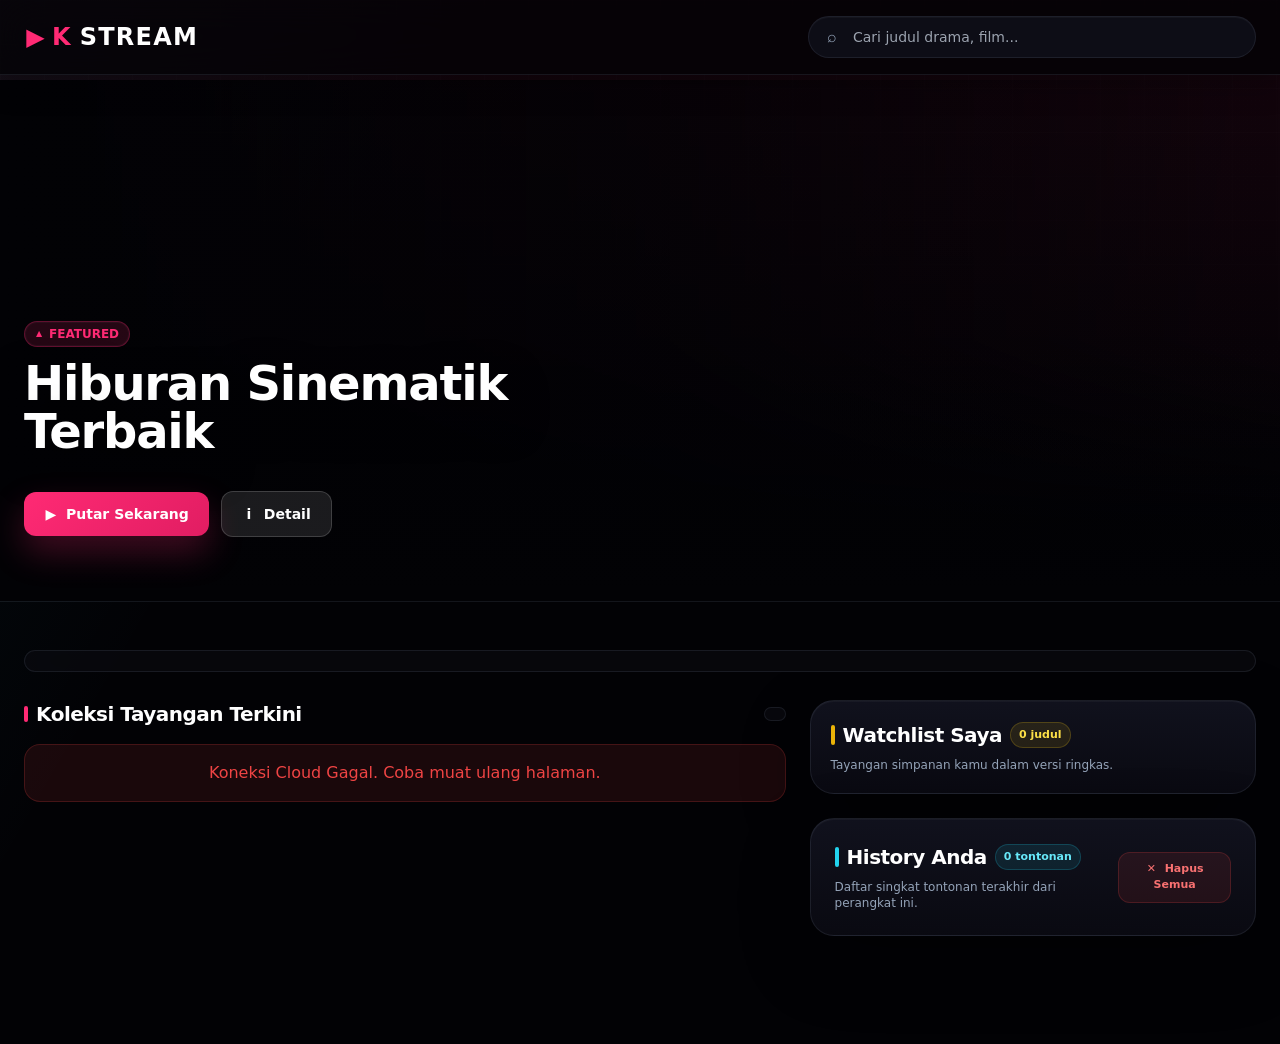
<file: index.html>
<!doctype html>
<html lang="id" class="scroll-smooth">
  <head>
    <meta charset="UTF-8" />
    <meta name="viewport" content="width=device-width, initial-scale=1.0" />
    <meta
      name="description"
      content="K-STREAM adalah platform OTT premium untuk menonton drama, film, dan serial dengan antarmuka sinematik, update real-time, dan tanpa iklan."
    />
    <title>K-STREAM — Premium OTT Streaming Platform</title>
    <link rel="manifest" href="./manifest.json" />
    <meta name="theme-color" content="#020205" />
    <link rel="preconnect" href="https://rycwiryndaudzebxzulw.supabase.co" />
    <link rel="preconnect" href="https://i0.wp.com" crossorigin />
    <link rel="stylesheet" href="./css/index.css" />
    <script defer src="./js/config.js"></script>
    <script defer src="./js/index.min.js"></script>
  </head>
  <body class="antialiased pt-20" id="app-body">
    <a href="#main-content" class="skip-link">Lewati ke konten utama</a>
    <div id="toast-container" role="status" aria-live="polite" aria-atomic="false"></div>
    <nav id="bottom-nav" aria-label="Navigasi bawah">
      <button
        type="button"
        class="bottom-nav-btn"
        id="bnav-search"
        onclick="switchView('search')"
        aria-label="Buka pencarian"
      >
        <i class="fa-solid fa-magnifying-glass" aria-hidden="true"></i>Cari
      </button>
      <button
        type="button"
        class="bottom-nav-btn"
        id="bnav-history"
        onclick="switchView('history')"
        aria-label="Buka history anda"
      >
        <i class="fa-solid fa-clock-rotate-left" aria-hidden="true"></i>History
      </button>
      <button
        type="button"
        class="bottom-nav-btn"
        id="bnav-watchlist"
        onclick="switchView('watchlist')"
        aria-label="Buka watchlist"
      >
        <i class="fa-solid fa-bookmark" aria-hidden="true"></i>Watchlist
      </button>
    </nav>
    <nav
      class="glass-nav fixed top-0 w-full z-50 border-b border-dark-border py-4"
      id="main-navbar"
      aria-label="Navigasi utama"
    >
      <div
        class="max-w-7xl mx-auto px-4 md:px-6 flex flex-col md:flex-row md:items-center justify-between gap-4"
      >
        <div class="flex items-center justify-between w-full md:w-auto">
          <a
            href="#"
            onclick="handleAdminEasterEgg(event)"
            class="text-xl md:text-2xl font-black tracking-wider text-white flex items-center gap-2"
            aria-label="K-STREAM Home"
          >
            <span class="text-brand"
              ><i class="fa-solid fa-play mr-1" aria-hidden="true"></i>K</span
            >STREAM
          </a>
          <div class="flex items-center gap-3 md:hidden">
            <button
              type="button"
              onclick="toggleMobileSearch()"
              class="text-dark-muted hover:text-white w-11 h-11 flex items-center justify-center text-lg"
              aria-label="Buka pencarian mobile"
            >
              <i
                class="fa-solid fa-magnifying-glass"
                id="search-icon-mobile"
                aria-hidden="true"
              ></i>
            </button>
          </div>
        </div>
        <div
          id="search-wrapper"
          class="relative flex-1 max-w-md w-full hidden md:block"
        >
          <span
            class="absolute inset-y-0 left-0 flex items-center pl-4 text-dark-muted"
          >
            <i class="fa-solid fa-magnifying-glass" aria-hidden="true"></i>
          </span>
          <input
            type="search"
            id="search-input"
            oninput="liveSearch()"
            aria-label="Cari judul drama atau film"
            placeholder="Cari judul drama, film..."
            class="w-full bg-dark-surface border border-dark-border rounded-full py-2.5 pl-11 pr-4 text-sm text-white focus:outline-none focus:border-brand transition-all"
          />
        </div>
      </div>
    </nav>
    <section
      class="relative h-[45vh] md:h-[62vh] flex items-end overflow-hidden border-b border-dark-border"
      id="hero-banner"
      aria-label="Tayangan unggulan"
    >
      <div class="absolute inset-0 z-0" id="hero-slides-container">
        <div
          class="absolute inset-0 bg-gradient-to-r from-dark-bg via-dark-bg/70 to-transparent z-10"
        ></div>
        <div
          class="absolute inset-0 bg-gradient-to-t from-dark-bg via-transparent to-transparent z-10"
        ></div>
      </div>
      <div
        class="relative z-20 max-w-7xl mx-auto px-4 md:px-6 w-full pb-8 md:pb-12"
      >
        <span
          id="hero-badge"
          class="inline-flex items-center gap-1.5 px-2.5 py-1 rounded-full text-[10px] md:text-xs font-bold bg-brand/10 text-brand border border-brand/20 uppercase mb-3"
        >
          <i
            class="fa-solid fa-fire text-[8px] animate-pulse"
            aria-hidden="true"
          ></i>
          Featured
        </span>
        <h1
          id="hero-title"
          class="text-2xl md:text-5xl font-extrabold tracking-tight max-w-2xl mb-1 text-white leading-tight"
        >
          Hiburan Sinematik Terbaik
        </h1>
        <p id="hero-meta" class="text-xs text-dark-muted mb-4 font-medium"></p>
        <p
          id="hero-synopsis"
          class="hidden md:block text-sm text-neutral-300 leading-relaxed max-w-2xl mb-5 line-clamp-2"
        ></p>
        <div class="flex items-center gap-3">
          <button
            type="button"
            id="hero-play-btn"
            onclick="heroPlay()"
            class="min-h-11 inline-flex items-center gap-2 bg-brand hover:bg-brand-hover text-white text-xs md:text-sm font-semibold px-5 py-3 rounded-xl transition-all shadow-lg"
          >
            <i class="fa-solid fa-play" aria-hidden="true"></i> Putar Sekarang
          </button>
          <button
            type="button"
            id="hero-info-btn"
            onclick="heroInfo()"
            class="min-h-11 inline-flex items-center gap-2 bg-white/10 hover:bg-white/20 text-white text-xs md:text-sm font-semibold px-5 py-3 rounded-xl transition-all border border-white/10"
          >
            <i class="fa-solid fa-circle-info" aria-hidden="true"></i> Detail
          </button>
        </div>
        <div
          class="flex items-center gap-2 mt-4"
          id="hero-dots"
          role="group"
          aria-label="Navigasi banner"
        ></div>
      </div>
    </section>
    <main
      class="max-w-7xl mx-auto px-4 md:px-6 py-8 md:py-12"
      id="main-content"
    >
      <section
        class="mb-8 overflow-x-auto pb-2 flex gap-2.5 no-scrollbar snap-x snap-mandatory"
        id="genre-chips-row"
        aria-label="Filter genre"
      ></section>
      <section
        id="continue-watching"
        class="hidden bg-dark-surface border border-dark-border p-4 md:p-5 rounded-2xl mb-8 items-center justify-between gap-4 flex-wrap"
      >
        <div class="flex items-center gap-3 min-w-0">
          <div
            class="w-9 h-9 rounded-xl bg-brand/10 flex items-center justify-center text-brand shrink-0"
          >
            <i
              class="fa-solid fa-clock-rotate-left text-sm"
              aria-hidden="true"
            ></i>
          </div>
          <div class="min-w-0">
            <span
              class="text-[9px] font-bold tracking-widest text-brand uppercase block"
              >Lanjutkan Menonton</span
            >
            <h4
              id="continue-text"
              class="text-xs md:text-sm font-semibold text-white mt-0.5 truncate"
            >
              Drama Title — Episode
            </h4>
            <progress
              class="continue-progress w-48 mt-1"
              id="continue-progress"
              max="100"
              value="0"
              aria-label="Progress tontonan terakhir"
            ></progress>
          </div>
        </div>
        <button
          type="button"
          id="continue-btn"
          class="min-h-11 w-full sm:w-auto bg-white hover:bg-neutral-200 text-black font-bold text-xs px-4 py-2 rounded-xl transition-all"
        >
          Putar Sekarang
        </button>
      </section>
      <div
        id="landing-side-sections"
        class="md:grid md:grid-cols-[minmax(0,1.45fr)_minmax(300px,0.85fr)] gap-6 mb-10 items-start"
      >
      <section id="catalog" class="mb-0">
        <div class="flex items-center justify-between gap-2 mb-4">
          <div class="flex items-center gap-2">
            <span class="w-1 h-4 bg-brand rounded-full"></span>
            <h2
              class="text-base md:text-xl font-bold tracking-tight text-white"
              id="catalog-title"
            >
              Koleksi Tayangan Terkini
            </h2>
          </div>
          <span
            id="catalog-count"
            aria-live="polite"
            class="text-xs text-dark-muted font-medium"
          ></span>
        </div>
        <div
          id="drakor-container"
          class="grid grid-cols-2 sm:grid-cols-3 md:grid-cols-4 xl:grid-cols-5 gap-4 md:gap-5"
        ></div>
      </section>
      <div class="space-y-6">
      <section id="watchlist-section" class="hidden md:block">
        <div class="panel-card border rounded-3xl p-4 md:p-5">
          <div
            class="flex flex-col md:flex-row md:items-center justify-between gap-4"
          >
            <div>
              <div class="flex items-center gap-2">
                <span class="w-1 h-5 bg-yellow-500 rounded-full"></span>
                <h2
                  class="text-lg md:text-xl font-black tracking-tight text-white"
                >
                  Watchlist Saya
                </h2>
                <span
                  class="text-[11px] font-bold text-yellow-300 bg-yellow-400/10 border border-yellow-400/20 px-2 py-1 rounded-full"
                >
                  <span id="watchlist-count">0</span> judul
                </span>
              </div>
              <p class="text-xs text-dark-muted mt-2 max-w-2xl">
                Tayangan simpanan kamu dalam versi ringkas.
              </p>
            </div>
          </div>
        </div>
        <div
          id="watchlist-container"
          class="grid grid-cols-2 sm:grid-cols-3 lg:grid-cols-4 gap-2.5 md:gap-3 watchlist-tight"
        ></div>
      </section>
      <section id="history-section" class="hidden md:block">
        <div class="panel-card border rounded-3xl p-4 md:p-6 mb-5">
          <div
            class="flex flex-col md:flex-row md:items-center justify-between gap-4"
          >
            <div>
              <div class="flex items-center gap-2">
                <span class="w-1 h-5 bg-cyan-400 rounded-full"></span>
                <h2
                  class="text-lg md:text-xl font-black tracking-tight text-white"
                >
                  History Anda
                </h2>
                <span
                  id="history-count-badge"
                  class="text-[11px] font-bold text-cyan-300 bg-cyan-400/10 border border-cyan-400/20 px-2 py-1 rounded-full"
                >
                  0 tontonan
                </span>
              </div>
              <p class="text-xs text-dark-muted mt-2 max-w-2xl">
                Daftar singkat tontonan terakhir dari perangkat ini.
              </p>
            </div>
            <div class="flex items-center gap-2">
              <button
                onclick="switchView('home')"
                class="min-h-11 md:hidden text-[11px] font-bold text-neutral-300 bg-white/5 border border-white/10 px-3 py-2 rounded-xl hover:bg-white/10 transition-all"
                type="button"
              >
                <i class="fa-solid fa-arrow-left mr-1" aria-hidden="true"></i>
                Kembali
              </button>
              <button
                onclick="clearWatchHistory()"
                class="min-h-11 text-[11px] font-bold text-red-400 bg-red-500/10 border border-red-500/20 px-3 py-2 rounded-xl hover:bg-red-500 hover:text-white transition-all"
                type="button"
              >
                <i class="fa-solid fa-trash mr-1" aria-hidden="true"></i> Hapus
                Semua
              </button>
            </div>
          </div>
        </div>
        <div id="history-container" class="history-text-list"></div>
      </section>
      </div>
      </div>
    </main>
    <div
      id="mobile-search-panel"
      class="hidden fixed inset-0 z-[150] bg-dark-bg/98 backdrop-blur-xl p-4 pt-20"
      role="dialog"
      aria-modal="true"
      aria-label="Pencarian mobile"
    >
      <div class="relative mb-4">
        <span
          class="absolute inset-y-0 left-0 flex items-center pl-4 text-dark-muted"
        >
          <i class="fa-solid fa-magnifying-glass" aria-hidden="true"></i>
        </span>
        <input
          type="search"
          id="mobile-search-input"
          oninput="mobileLiveSearch()"
          aria-label="Cari drama atau genre"
          placeholder="Cari drama, genre..."
          class="w-full bg-dark-surface border border-dark-border rounded-2xl py-3 pl-11 pr-10 text-sm text-white focus:outline-none focus:border-brand transition-all"
        />
        <button
          onclick="switchView('home')"
          class="absolute inset-y-0 right-1 w-11 flex items-center justify-center text-dark-muted"
          aria-label="Tutup pencarian"
          type="button"
        >
          <i class="fa-solid fa-xmark" aria-hidden="true"></i>
        </button>
      </div>
      <div id="mobile-search-empty" class="space-y-5"></div>
      <div
        id="mobile-search-results"
        class="grid grid-cols-2 gap-4 overflow-y-auto"
        style="max-height: calc(100vh - 120px)"
      ></div>
    </div>
    <div
      id="detail-page"
      role="dialog"
      aria-modal="true"
      aria-labelledby="detail-title"
      tabindex="-1"
    >
      <div class="max-w-4xl mx-auto">
        <div class="relative h-56 md:h-80 bg-neutral-900">
          <div
            class="absolute inset-0 bg-gradient-to-t from-dark-bg via-dark-bg/30 to-transparent z-10"
          ></div>
          <img
            id="detail-banner"
            src="[data-uri]"
            class="w-full h-full object-cover opacity-50 object-top"
            alt="Banner detail"
            width="1200"
            height="675"
            sizes="100vw"
            loading="lazy"
            decoding="async"
            fetchpriority="low"
          />
          <button
            onclick="closeDetailPage()"
            aria-label="Kembali dari halaman detail"
            class="absolute top-4 left-4 w-11 h-11 rounded-full bg-black/60 border border-white/10 flex items-center justify-center text-white text-sm z-20"
            type="button"
          >
            <i class="fa-solid fa-arrow-left" aria-hidden="true"></i>
          </button>
        </div>
        <div class="px-4 md:px-8 -mt-12 relative z-20 pb-24">
          <div class="flex flex-wrap items-center gap-2 mb-2">
            <span
              class="bg-brand/10 text-brand text-[9px] font-bold px-1.5 py-0.5 rounded border border-brand/20"
              >Ultra HD</span
            >
            <span class="text-yellow-500 text-xs font-bold">
              <i class="fa-solid fa-star mr-0.5" aria-hidden="true"></i
              ><span id="detail-rating">0.0</span>
            </span>
            <span class="text-dark-muted text-xs"
              >• <span id="detail-year">2026</span></span
            >
            <span
              class="text-[10px] text-neutral-300 font-semibold bg-dark-border px-1.5 py-0.5 rounded"
              id="detail-total-eps"
              >0 Eps</span
            >
          </div>
          <h2
            id="detail-title"
            class="text-2xl md:text-4xl font-extrabold text-white tracking-tight mb-1"
          >Memuat detail...</h2>
          <p
            id="detail-genre"
            class="text-[11px] text-brand font-bold mb-3"
          ></p>
          <p
            id="detail-synopsis"
            class="text-dark-muted text-sm leading-relaxed mb-6 max-w-2xl"
          ></p>
          <div class="mb-6">
            <h4
              class="text-xs font-bold uppercase tracking-wider text-neutral-400 mb-3"
            >
              <i
                class="fa-solid fa-list-ol text-brand mr-1"
                aria-hidden="true"
              ></i>
              Progress Episode
            </h4>
            <div id="detail-progress-list" class="space-y-2"></div>
          </div>
          <div class="flex gap-3" id="detail-actions">
            <button
              id="detail-play-btn"
              class="flex-1 md:flex-none bg-brand text-white font-bold text-sm px-6 py-3 rounded-xl shadow-lg flex items-center gap-2 justify-center"
              type="button"
            >
              <i class="fa-solid fa-play" aria-hidden="true"></i> Putar Episode
              1
            </button>
            <button
              id="detail-watchlist-btn"
              onclick="toggleDetailWatchlist()"
              class="flex items-center gap-2 bg-dark-surface border border-dark-border text-white font-semibold text-sm px-5 py-3 rounded-xl"
              type="button"
            >
              <i
                id="detail-wl-icon"
                class="fa-regular fa-bookmark"
                aria-hidden="true"
              ></i>
              <span id="detail-wl-text">Simpan</span>
            </button>
          </div>
        </div>
      </div>
    </div>
    <div
      id="preview-modal-overlay"
      onclick="closePreviewModal()"
      aria-hidden="true"
      class="hidden fixed inset-0 bg-black/90 backdrop-blur-sm z-[100]"
    ></div>
    <div
      id="preview-modal"
      role="dialog"
      aria-modal="true"
      aria-labelledby="modal-title"
      aria-describedby="modal-synopsis"
      tabindex="-1"
      class="hidden fixed top-1/2 left-1/2 -translate-x-1/2 -translate-y-1/2 w-[95%] md:w-[90%] max-w-2xl bg-dark-surface border border-dark-border rounded-2xl md:rounded-3xl z-[101] overflow-hidden shadow-2xl max-h-[90vh] overflow-y-auto"
    >
      <div class="relative h-40 sm:h-48 md:h-64 bg-neutral-900">
        <div
          class="absolute inset-0 bg-gradient-to-t from-dark-surface via-dark-surface/30 to-transparent z-10"
        ></div>
        <img
          id="modal-banner"
          src="[data-uri]"
          class="w-full h-full object-cover opacity-60 object-top"
          alt="Banner preview"
          width="900"
          height="506"
          sizes="(min-width: 768px) 672px, 95vw"
          loading="lazy"
          decoding="async"
          fetchpriority="low"
        />
        <button
          onclick="closePreviewModal()"
          aria-label="Tutup preview"
          class="absolute top-3 right-3 w-11 h-11 rounded-full bg-black/60 border border-white/10 flex items-center justify-center text-white text-sm z-20"
          type="button"
        >
          <i class="fa-solid fa-xmark" aria-hidden="true"></i>
        </button>
      </div>
      <div class="p-4 md:p-8 -mt-8 sm:-mt-10 relative z-20">
        <div class="flex flex-wrap items-center gap-2 mb-2">
          <span
            class="bg-brand/10 text-brand text-[9px] font-bold px-1.5 py-0.5 rounded border border-brand/20"
            >Ultra HD</span
          >
          <span class="text-yellow-500 text-xs font-bold">
            <i class="fa-solid fa-star mr-0.5" aria-hidden="true"></i
            ><span id="modal-rating">0.0</span>
          </span>
          <span class="text-dark-muted text-xs"
            >• <span id="modal-year">2026</span> •</span
          >
          <span
            class="text-[10px] text-neutral-300 font-semibold bg-dark-border px-1.5 py-0.5 rounded"
            id="modal-total-episodes"
            >0 Bagian</span
          >
        </div>
        <h3
          id="modal-title"
          class="text-xl md:text-3xl font-extrabold text-white tracking-tight mb-1.5"
        >Memuat preview...</h3>
        <p
          id="modal-genre-display"
          class="text-[11px] text-brand font-bold mb-2.5"
        ></p>
        <p
          id="modal-synopsis"
          class="text-dark-muted text-xs md:text-sm leading-relaxed mb-5 max-h-20 overflow-y-auto"
        ></p>
        <div class="flex gap-2 mb-4">
          <button
            id="modal-play-btn"
            onclick="playFromModal()"
            class="min-h-11 flex-1 text-xs font-bold bg-brand text-white py-2.5 px-4 rounded-xl"
            type="button"
          >
            <i class="fa-solid fa-play mr-1" aria-hidden="true"></i> Putar
          </button>
          <button
            id="modal-detail-btn"
            onclick="openDetailFromModal()"
            class="min-h-11 flex-1 text-xs font-semibold bg-brand/10 border border-brand/20 text-brand py-2.5 px-4 rounded-xl"
            type="button"
          >
            <i class="fa-solid fa-circle-info mr-1" aria-hidden="true"></i>
            Detail Lengkap
          </button>
        </div>
        <div class="border-t border-dark-border pt-4">
          <h4
            class="text-[10px] md:text-xs font-bold uppercase tracking-wider text-neutral-400 mb-2.5"
          >
            <i
              class="fa-solid fa-list-ol text-brand mr-1"
              aria-hidden="true"
            ></i>
            Pilih Episode
          </h4>
          <div
            id="modal-episode-grid"
            class="flex flex-wrap gap-1.5 max-h-32 overflow-y-auto pr-1"
          ></div>
        </div>
      </div>
    </div>
  </body>
</html>
</file>
<file: css/index.css>
*,:after,:before{--tw-border-spacing-x:0;--tw-border-spacing-y:0;--tw-translate-x:0;--tw-translate-y:0;--tw-rotate:0;--tw-skew-x:0;--tw-skew-y:0;--tw-scale-x:1;--tw-scale-y:1;--tw-pan-x: ;--tw-pan-y: ;--tw-pinch-zoom: ;--tw-scroll-snap-strictness:proximity;--tw-gradient-from-position: ;--tw-gradient-via-position: ;--tw-gradient-to-position: ;--tw-ordinal: ;--tw-slashed-zero: ;--tw-numeric-figure: ;--tw-numeric-spacing: ;--tw-numeric-fraction: ;--tw-ring-inset: ;--tw-ring-offset-width:0px;--tw-ring-offset-color:#fff;--tw-ring-color:rgba(59,130,246,.5);--tw-ring-offset-shadow:0 0 #0000;--tw-ring-shadow:0 0 #0000;--tw-shadow:0 0 #0000;--tw-shadow-colored:0 0 #0000;--tw-blur: ;--tw-brightness: ;--tw-contrast: ;--tw-grayscale: ;--tw-hue-rotate: ;--tw-invert: ;--tw-saturate: ;--tw-sepia: ;--tw-drop-shadow: ;--tw-backdrop-blur: ;--tw-backdrop-brightness: ;--tw-backdrop-contrast: ;--tw-backdrop-grayscale: ;--tw-backdrop-hue-rotate: ;--tw-backdrop-invert: ;--tw-backdrop-opacity: ;--tw-backdrop-saturate: ;--tw-backdrop-sepia: ;--tw-contain-size: ;--tw-contain-layout: ;--tw-contain-paint: ;--tw-contain-style: }::backdrop{--tw-border-spacing-x:0;--tw-border-spacing-y:0;--tw-translate-x:0;--tw-translate-y:0;--tw-rotate:0;--tw-skew-x:0;--tw-skew-y:0;--tw-scale-x:1;--tw-scale-y:1;--tw-pan-x: ;--tw-pan-y: ;--tw-pinch-zoom: ;--tw-scroll-snap-strictness:proximity;--tw-gradient-from-position: ;--tw-gradient-via-position: ;--tw-gradient-to-position: ;--tw-ordinal: ;--tw-slashed-zero: ;--tw-numeric-figure: ;--tw-numeric-spacing: ;--tw-numeric-fraction: ;--tw-ring-inset: ;--tw-ring-offset-width:0px;--tw-ring-offset-color:#fff;--tw-ring-color:rgba(59,130,246,.5);--tw-ring-offset-shadow:0 0 #0000;--tw-ring-shadow:0 0 #0000;--tw-shadow:0 0 #0000;--tw-shadow-colored:0 0 #0000;--tw-blur: ;--tw-brightness: ;--tw-contrast: ;--tw-grayscale: ;--tw-hue-rotate: ;--tw-invert: ;--tw-saturate: ;--tw-sepia: ;--tw-drop-shadow: ;--tw-backdrop-blur: ;--tw-backdrop-brightness: ;--tw-backdrop-contrast: ;--tw-backdrop-grayscale: ;--tw-backdrop-hue-rotate: ;--tw-backdrop-invert: ;--tw-backdrop-opacity: ;--tw-backdrop-saturate: ;--tw-backdrop-sepia: ;--tw-contain-size: ;--tw-contain-layout: ;--tw-contain-paint: ;--tw-contain-style: }/*! tailwindcss v3.4.17 | MIT License | https://tailwindcss.com*/*,:after,:before{box-sizing:border-box;border:0 solid #e5e7eb}:after,:before{--tw-content:""}:host,html{line-height:1.5;-webkit-text-size-adjust:100%;-moz-tab-size:4;-o-tab-size:4;tab-size:4;font-family:Inter,system-ui,sans-serif;font-feature-settings:normal;font-variation-settings:normal;-webkit-tap-highlight-color:transparent}body{margin:0;line-height:inherit}hr{height:0;color:inherit;border-top-width:1px}abbr:where([title]){-webkit-text-decoration:underline dotted;text-decoration:underline dotted}h1,h2,h3,h4,h5,h6{font-size:inherit;font-weight:inherit}a{color:inherit;text-decoration:inherit}b,strong{font-weight:bolder}code,kbd,pre,samp{font-family:ui-monospace,SFMono-Regular,Menlo,Monaco,Consolas,Liberation Mono,Courier New,monospace;font-feature-settings:normal;font-variation-settings:normal;font-size:1em}small{font-size:80%}sub,sup{font-size:75%;line-height:0;position:relative;vertical-align:baseline}sub{bottom:-.25em}sup{top:-.5em}table{text-indent:0;border-color:inherit;border-collapse:collapse}button,input,optgroup,select,textarea{font-family:inherit;font-feature-settings:inherit;font-variation-settings:inherit;font-size:100%;font-weight:inherit;line-height:inherit;letter-spacing:inherit;color:inherit;margin:0;padding:0}button,select{text-transform:none}button,input:where([type=button]),input:where([type=reset]),input:where([type=submit]){-webkit-appearance:button;background-color:transparent;background-image:none}:-moz-focusring{outline:auto}:-moz-ui-invalid{box-shadow:none}progress{vertical-align:baseline}::-webkit-inner-spin-button,::-webkit-outer-spin-button{height:auto}[type=search]{-webkit-appearance:textfield;outline-offset:-2px}::-webkit-search-decoration{-webkit-appearance:none}::-webkit-file-upload-button{-webkit-appearance:button;font:inherit}summary{display:list-item}blockquote,dd,dl,figure,h1,h2,h3,h4,h5,h6,hr,p,pre{margin:0}fieldset{margin:0}fieldset,legend{padding:0}menu,ol,ul{list-style:none;margin:0;padding:0}dialog{padding:0}textarea{resize:vertical}input::-moz-placeholder,textarea::-moz-placeholder{opacity:1;color:#9ca3af}input::placeholder,textarea::placeholder{opacity:1;color:#9ca3af}[role=button],button{cursor:pointer}:disabled{cursor:default}audio,canvas,embed,iframe,img,object,svg,video{display:block;vertical-align:middle}img,video{max-width:100%;height:auto}[hidden]:where(:not([hidden=until-found])){display:none}.container{width:100%}@media (min-width:640px){.container{max-width:640px}}@media (min-width:768px){.container{max-width:768px}}@media (min-width:1024px){.container{max-width:1024px}}@media (min-width:1280px){.container{max-width:1280px}}@media (min-width:1536px){.container{max-width:1536px}}.fixed{position:fixed}.absolute{position:absolute}.relative{position:relative}.inset-0{inset:0}.inset-y-0{top:0;bottom:0}.bottom-2\.5{bottom:.625rem}.left-0{left:0}.left-1\/2{left:50%}.left-2\.5{left:.625rem}.left-4{left:1rem}.right-1{right:.25rem}.right-2\.5{right:.625rem}.right-3{right:.75rem}.top-0{top:0}.top-1\/2{top:50%}.top-2\.5{top:.625rem}.top-3{top:.75rem}.top-4{top:1rem}.z-0{z-index:0}.z-10{z-index:10}.z-20{z-index:20}.z-30{z-index:30}.z-50{z-index:50}.z-\[100\]{z-index:100}.z-\[101\]{z-index:101}.z-\[150\]{z-index:150}.col-span-full{grid-column:1/-1}.mx-auto{margin-left:auto;margin-right:auto}.-mt-12{margin-top:-3rem}.-mt-8{margin-top:-2rem}.mb-0{margin-bottom:0}.mb-1{margin-bottom:.25rem}.mb-1\.5{margin-bottom:.375rem}.mb-10{margin-bottom:2.5rem}.mb-2{margin-bottom:.5rem}.mb-2\.5{margin-bottom:.625rem}.mb-3{margin-bottom:.75rem}.mb-4{margin-bottom:1rem}.mb-5{margin-bottom:1.25rem}.mb-6{margin-bottom:1.5rem}.mb-8{margin-bottom:2rem}.mr-0\.5{margin-right:.125rem}.mr-1{margin-right:.25rem}.mt-0\.5{margin-top:.125rem}.mt-1{margin-top:.25rem}.mt-2{margin-top:.5rem}.mt-4{margin-top:1rem}.line-clamp-2{overflow:hidden;display:-webkit-box;-webkit-box-orient:vertical;-webkit-line-clamp:2}.block{display:block}.flex{display:flex}.inline-flex{display:inline-flex}.table{display:table}.grid{display:grid}.hidden{display:none}.aspect-\[3\/4\]{aspect-ratio:3/4}.h-11{height:2.75rem}.h-4{height:1rem}.h-40{height:10rem}.h-5{height:1.25rem}.h-56{height:14rem}.h-9{height:2.25rem}.h-\[45vh\]{height:45vh}.h-full{height:100%}.max-h-20{max-height:5rem}.max-h-32{max-height:8rem}.max-h-\[90vh\]{max-height:90vh}.min-h-11{min-height:2.75rem}.w-1{width:.25rem}.w-11{width:2.75rem}.w-48{width:12rem}.w-9{width:2.25rem}.w-\[95\%\]{width:95%}.w-full{width:100%}.min-w-0{min-width:0}.max-w-2xl{max-width:42rem}.max-w-4xl{max-width:56rem}.max-w-7xl{max-width:80rem}.max-w-md{max-width:28rem}.flex-1{flex:1 1 0%}.shrink-0{flex-shrink:0}.-translate-x-1\/2{--tw-translate-x:-50%}.-translate-x-1\/2,.-translate-y-1\/2{transform:translate(var(--tw-translate-x),var(--tw-translate-y)) rotate(var(--tw-rotate)) skewX(var(--tw-skew-x)) skewY(var(--tw-skew-y)) scaleX(var(--tw-scale-x)) scaleY(var(--tw-scale-y))}.-translate-y-1\/2{--tw-translate-y:-50%}@keyframes pulse{50%{opacity:.5}}.animate-pulse{animation:pulse 2s cubic-bezier(.4,0,.6,1) infinite}.snap-x{scroll-snap-type:x var(--tw-scroll-snap-strictness)}.snap-mandatory{--tw-scroll-snap-strictness:mandatory}.snap-start{scroll-snap-align:start}.grid-cols-2{grid-template-columns:repeat(2,minmax(0,1fr))}.flex-col{flex-direction:column}.flex-wrap{flex-wrap:wrap}.items-start{align-items:flex-start}.items-end{align-items:flex-end}.items-center{align-items:center}.justify-center{justify-content:center}.justify-between{justify-content:space-between}.gap-1\.5{gap:.375rem}.gap-2{gap:.5rem}.gap-2\.5{gap:.625rem}.gap-3{gap:.75rem}.gap-4{gap:1rem}.gap-6{gap:1.5rem}.space-y-2>:not([hidden])~:not([hidden]){--tw-space-y-reverse:0;margin-top:calc(.5rem*(1 - var(--tw-space-y-reverse)));margin-bottom:calc(.5rem*var(--tw-space-y-reverse))}.space-y-5>:not([hidden])~:not([hidden]){--tw-space-y-reverse:0;margin-top:calc(1.25rem*(1 - var(--tw-space-y-reverse)));margin-bottom:calc(1.25rem*var(--tw-space-y-reverse))}.space-y-6>:not([hidden])~:not([hidden]){--tw-space-y-reverse:0;margin-top:calc(1.5rem*(1 - var(--tw-space-y-reverse)));margin-bottom:calc(1.5rem*var(--tw-space-y-reverse))}.overflow-hidden{overflow:hidden}.overflow-x-auto{overflow-x:auto}.overflow-y-auto{overflow-y:auto}.scroll-smooth{scroll-behavior:smooth}.truncate{overflow:hidden;text-overflow:ellipsis;white-space:nowrap}.rounded{border-radius:.25rem}.rounded-2xl{border-radius:1rem}.rounded-3xl{border-radius:1.5rem}.rounded-full{border-radius:9999px}.rounded-lg{border-radius:.5rem}.rounded-xl{border-radius:.75rem}.border{border-width:1px}.border-b{border-bottom-width:1px}.border-t{border-top-width:1px}.border-brand{--tw-border-opacity:1;border-color:rgb(255 42 116/var(--tw-border-opacity,1))}.border-brand\/20{border-color:rgba(255,42,116,.2)}.border-cyan-400\/20{border-color:rgba(34,211,238,.2)}.border-dark-border{--tw-border-opacity:1;border-color:rgb(31 31 46/var(--tw-border-opacity,1))}.border-red-500\/20{border-color:rgba(239,68,68,.2)}.border-white\/10{border-color:hsla(0,0%,100%,.1)}.border-yellow-400\/20{border-color:rgba(250,204,21,.2)}.bg-black\/60{background-color:rgba(0,0,0,.6)}.bg-black\/90{background-color:rgba(0,0,0,.9)}.bg-brand{--tw-bg-opacity:1;background-color:rgb(255 42 116/var(--tw-bg-opacity,1))}.bg-brand\/10{background-color:rgba(255,42,116,.1)}.bg-cyan-400{--tw-bg-opacity:1;background-color:rgb(34 211 238/var(--tw-bg-opacity,1))}.bg-cyan-400\/10{background-color:rgba(34,211,238,.1)}.bg-dark-bg{--tw-bg-opacity:1;background-color:rgb(2 2 5/var(--tw-bg-opacity,1))}.bg-dark-bg\/80{background-color:rgba(2,2,5,.8)}.bg-dark-border{--tw-bg-opacity:1;background-color:rgb(31 31 46/var(--tw-bg-opacity,1))}.bg-dark-surface{--tw-bg-opacity:1;background-color:rgb(13 13 20/var(--tw-bg-opacity,1))}.bg-dark-surface\/60{background-color:rgba(13,13,20,.6)}.bg-neutral-900{--tw-bg-opacity:1;background-color:rgb(23 23 23/var(--tw-bg-opacity,1))}.bg-red-500\/10{background-color:rgba(239,68,68,.1)}.bg-white{--tw-bg-opacity:1;background-color:rgb(255 255 255/var(--tw-bg-opacity,1))}.bg-white\/10{background-color:hsla(0,0%,100%,.1)}.bg-white\/5{background-color:hsla(0,0%,100%,.05)}.bg-yellow-400\/10{background-color:rgba(250,204,21,.1)}.bg-yellow-500{--tw-bg-opacity:1;background-color:rgb(234 179 8/var(--tw-bg-opacity,1))}.bg-gradient-to-r{background-image:linear-gradient(to right,var(--tw-gradient-stops))}.bg-gradient-to-t{background-image:linear-gradient(to top,var(--tw-gradient-stops))}.from-dark-bg{--tw-gradient-from:#020205 var(--tw-gradient-from-position);--tw-gradient-to:rgba(2,2,5,0) var(--tw-gradient-to-position);--tw-gradient-stops:var(--tw-gradient-from),var(--tw-gradient-to)}.from-dark-surface{--tw-gradient-from:#0d0d14 var(--tw-gradient-from-position);--tw-gradient-to:rgba(13,13,20,0) var(--tw-gradient-to-position);--tw-gradient-stops:var(--tw-gradient-from),var(--tw-gradient-to)}.via-dark-bg\/30{--tw-gradient-to:rgba(2,2,5,0) var(--tw-gradient-to-position);--tw-gradient-stops:var(--tw-gradient-from),rgba(2,2,5,.3) var(--tw-gradient-via-position),var(--tw-gradient-to)}.via-dark-bg\/70{--tw-gradient-to:rgba(2,2,5,0) var(--tw-gradient-to-position);--tw-gradient-stops:var(--tw-gradient-from),rgba(2,2,5,.7) var(--tw-gradient-via-position),var(--tw-gradient-to)}.via-dark-surface\/30{--tw-gradient-to:rgba(13,13,20,0) var(--tw-gradient-to-position);--tw-gradient-stops:var(--tw-gradient-from),rgba(13,13,20,.3) var(--tw-gradient-via-position),var(--tw-gradient-to)}.via-transparent{--tw-gradient-to:transparent var(--tw-gradient-to-position);--tw-gradient-stops:var(--tw-gradient-from),transparent var(--tw-gradient-via-position),var(--tw-gradient-to)}.to-transparent{--tw-gradient-to:transparent var(--tw-gradient-to-position)}.object-cover{-o-object-fit:cover;object-fit:cover}.object-top{-o-object-position:top;object-position:top}.p-1\.5{padding:.375rem}.p-2{padding:.5rem}.p-3{padding:.75rem}.p-4{padding:1rem}.px-1\.5{padding-left:.375rem;padding-right:.375rem}.px-2{padding-left:.5rem;padding-right:.5rem}.px-2\.5{padding-left:.625rem;padding-right:.625rem}.px-3{padding-left:.75rem;padding-right:.75rem}.px-4{padding-left:1rem;padding-right:1rem}.px-5{padding-left:1.25rem;padding-right:1.25rem}.px-6{padding-left:1.5rem;padding-right:1.5rem}.py-0\.5{padding-top:.125rem;padding-bottom:.125rem}.py-1{padding-top:.25rem;padding-bottom:.25rem}.py-1\.5{padding-top:.375rem;padding-bottom:.375rem}.py-10{padding-top:2.5rem;padding-bottom:2.5rem}.py-2{padding-top:.5rem;padding-bottom:.5rem}.py-2\.5{padding-top:.625rem;padding-bottom:.625rem}.py-3{padding-top:.75rem;padding-bottom:.75rem}.py-4{padding-top:1rem;padding-bottom:1rem}.py-8{padding-top:2rem;padding-bottom:2rem}.pb-2{padding-bottom:.5rem}.pb-24{padding-bottom:6rem}.pb-8{padding-bottom:2rem}.pl-11{padding-left:2.75rem}.pl-4{padding-left:1rem}.pr-1{padding-right:.25rem}.pr-10{padding-right:2.5rem}.pr-4{padding-right:1rem}.pt-20{padding-top:5rem}.pt-4{padding-top:1rem}.text-left{text-align:left}.text-center{text-align:center}.text-2xl{font-size:1.5rem;line-height:2rem}.text-\[10px\]{font-size:10px}.text-\[11px\]{font-size:11px}.text-\[8px\]{font-size:8px}.text-\[9px\]{font-size:9px}.text-base{font-size:1rem;line-height:1.5rem}.text-lg{font-size:1.125rem;line-height:1.75rem}.text-sm{font-size:.875rem;line-height:1.25rem}.text-xl{font-size:1.25rem;line-height:1.75rem}.text-xs{font-size:.75rem;line-height:1rem}.font-black{font-weight:900}.font-bold{font-weight:700}.font-extrabold{font-weight:800}.font-medium{font-weight:500}.font-semibold{font-weight:600}.uppercase{text-transform:uppercase}.italic{font-style:italic}.leading-relaxed{line-height:1.625}.leading-tight{line-height:1.25}.tracking-tight{letter-spacing:-.025em}.tracking-wider{letter-spacing:.05em}.tracking-widest{letter-spacing:.1em}.text-black{--tw-text-opacity:1;color:rgb(0 0 0/var(--tw-text-opacity,1))}.text-brand{--tw-text-opacity:1;color:rgb(255 42 116/var(--tw-text-opacity,1))}.text-cyan-300{--tw-text-opacity:1;color:rgb(103 232 249/var(--tw-text-opacity,1))}.text-dark-muted{--tw-text-opacity:1;color:rgb(148 163 184/var(--tw-text-opacity,1))}.text-neutral-300{--tw-text-opacity:1;color:rgb(212 212 212/var(--tw-text-opacity,1))}.text-neutral-400{--tw-text-opacity:1;color:rgb(163 163 163/var(--tw-text-opacity,1))}.text-red-400{--tw-text-opacity:1;color:rgb(248 113 113/var(--tw-text-opacity,1))}.text-red-500{--tw-text-opacity:1;color:rgb(239 68 68/var(--tw-text-opacity,1))}.text-white{--tw-text-opacity:1;color:rgb(255 255 255/var(--tw-text-opacity,1))}.text-yellow-300{--tw-text-opacity:1;color:rgb(253 224 71/var(--tw-text-opacity,1))}.text-yellow-500{--tw-text-opacity:1;color:rgb(234 179 8/var(--tw-text-opacity,1))}.antialiased{-webkit-font-smoothing:antialiased;-moz-osx-font-smoothing:grayscale}.opacity-30{opacity:.3}.opacity-50{opacity:.5}.opacity-60{opacity:.6}.shadow-2xl{--tw-shadow:0 25px 50px -12px rgba(0,0,0,.25);--tw-shadow-colored:0 25px 50px -12px var(--tw-shadow-color)}.shadow-2xl,.shadow-lg{box-shadow:var(--tw-ring-offset-shadow,0 0 #0000),var(--tw-ring-shadow,0 0 #0000),var(--tw-shadow)}.shadow-lg{--tw-shadow:0 10px 15px -3px rgba(0,0,0,.1),0 4px 6px -4px rgba(0,0,0,.1);--tw-shadow-colored:0 10px 15px -3px var(--tw-shadow-color),0 4px 6px -4px var(--tw-shadow-color)}.filter{filter:var(--tw-blur) var(--tw-brightness) var(--tw-contrast) var(--tw-grayscale) var(--tw-hue-rotate) var(--tw-invert) var(--tw-saturate) var(--tw-sepia) var(--tw-drop-shadow)}.backdrop-blur-sm{--tw-backdrop-blur:blur(4px)}.backdrop-blur-sm,.backdrop-blur-xl{-webkit-backdrop-filter:var(--tw-backdrop-blur) var(--tw-backdrop-brightness) var(--tw-backdrop-contrast) var(--tw-backdrop-grayscale) var(--tw-backdrop-hue-rotate) var(--tw-backdrop-invert) var(--tw-backdrop-opacity) var(--tw-backdrop-saturate) var(--tw-backdrop-sepia);backdrop-filter:var(--tw-backdrop-blur) var(--tw-backdrop-brightness) var(--tw-backdrop-contrast) var(--tw-backdrop-grayscale) var(--tw-backdrop-hue-rotate) var(--tw-backdrop-invert) var(--tw-backdrop-opacity) var(--tw-backdrop-saturate) var(--tw-backdrop-sepia)}.backdrop-blur-xl{--tw-backdrop-blur:blur(24px)}.transition-all{transition-property:all;transition-timing-function:cubic-bezier(.4,0,.2,1);transition-duration:.15s}.fa-regular,.fa-solid{display:inline-block;min-width:1em;font-style:normal;font-weight:inherit;line-height:1;text-align:center;speak:never}.fa-regular:before,.fa-solid:before{display:inline-block}.fa-play:before{content:"\25b6"}.fa-magnifying-glass:before{content:"\2315"}.fa-clock-rotate-left:before{content:"\21ba"}.fa-bookmark:before{content:"\25ae"}.fa-regular.fa-bookmark:before{content:"\25af"}.fa-heart:before{content:"\2665"}.fa-regular.fa-heart:before{content:"\2661"}.fa-circle-info:before{content:"i"}.fa-fire:before{content:"\25b2"}.fa-star:before{content:"\2605"}.fa-list-ol:before{content:"\2630"}.fa-arrow-left:before{content:"\2190"}.fa-xmark:before{content:"\00d7"}.fa-trash:before{content:"\2715"}:root{--stroke-soft:rgba(148,163,184,.12);--cyan:#22d3ee}body{background:linear-gradient(180deg,rgba(255,42,116,.08),rgba(2,2,5,0) 34rem),linear-gradient(120deg,rgba(34,211,238,.055),transparent 28rem),#020205;color:#f8fafc;font-family:Inter,system-ui,-apple-system,Segoe UI,sans-serif;text-rendering:optimizeLegibility;-webkit-tap-highlight-color:transparent}body:before{content:"";position:fixed;inset:0;pointer-events:none;z-index:-1;background-image:linear-gradient(hsla(0,0%,100%,.025) 1px,transparent 0),linear-gradient(90deg,hsla(0,0%,100%,.02) 1px,transparent 0);background-size:44px 44px;-webkit-mask-image:linear-gradient(180deg,rgba(0,0,0,.6),transparent 58%);mask-image:linear-gradient(180deg,rgba(0,0,0,.6),transparent 58%)}a,button,input,select,textarea{touch-action:manipulation}a:focus-visible,button:focus-visible,input:focus-visible,select:focus-visible,textarea:focus-visible{outline:3px solid rgba(255,42,116,.55);outline-offset:3px}.skip-link{position:fixed;top:8px;left:8px;z-index:99999;background:#ff2a74;color:#fff;padding:10px 14px;border-radius:12px;font-size:12px;font-weight:800;transform:translateY(-140%);transition:transform .2s ease}.skip-link:focus{transform:translateY(0)}.glass-nav{background:rgba(2,2,5,.72);border-color:var(--stroke-soft);box-shadow:0 10px 30px rgba(0,0,0,.28);backdrop-filter:blur(20px);-webkit-backdrop-filter:blur(20px)}.desktop-nav-btn{display:inline-flex;align-items:center;gap:7px;padding:10px 14px;border-radius:999px;border:1px solid rgba(148,163,184,.12);background:rgba(13,13,20,.62);color:#94a3b8;font-size:12px;font-weight:800;transition:all .2s ease;white-space:nowrap}.desktop-nav-btn:hover{color:#fff;border-color:rgba(255,42,116,.35);background:rgba(255,42,116,.1)}.desktop-nav-btn.active{color:#fff;background:linear-gradient(135deg,rgba(255,42,116,.28),rgba(225,29,98,.18));border-color:rgba(255,42,116,.45)}#mobile-search-input,#search-input{background:rgba(15,16,28,.82);border-color:var(--stroke-soft);box-shadow:inset 0 1px 0 hsla(0,0%,100%,.03)}#mobile-search-input:focus,#search-input:focus{box-shadow:0 0 0 4px rgba(255,42,116,.1),inset 0 1px 0 hsla(0,0%,100%,.04)}.no-scrollbar::-webkit-scrollbar{display:none}.no-scrollbar{-ms-overflow-style:none;scrollbar-width:none}.line-clamp-2{display:-webkit-box;line-clamp:2;-webkit-line-clamp:2;-webkit-box-orient:vertical;overflow:hidden}#toast-container{position:fixed;bottom:80px;right:16px;z-index:9999;display:flex;flex-direction:column;gap:8px;pointer-events:none}@media (min-width:768px){#toast-container{bottom:24px}}.toast{display:flex;align-items:center;gap:10px;background:#0d0d14;border:1px solid #1f1f2e;padding:12px 16px;border-radius:14px;font-size:12px;font-weight:600;color:#f8fafc;box-shadow:0 8px 24px rgba(0,0,0,.5);animation:toastIn .35s cubic-bezier(.34,1.56,.64,1) forwards;pointer-events:auto;min-width:220px;max-width:320px}.toast.hiding{animation:toastOut .25s ease forwards}.toast-info{color:#ff2a74}.toast-success{border-color:rgba(34,197,94,.35)}.toast-warning{border-color:rgba(234,179,8,.35)}.toast-error{border-color:rgba(239,68,68,.35)}@keyframes toastIn{0%{opacity:0;transform:translateX(40px) scale(.9)}to{opacity:1;transform:translateX(0) scale(1)}}@keyframes toastOut{0%{opacity:1;transform:translateX(0) scale(1)}to{opacity:0;transform:translateX(40px) scale(.9)}}.skeleton{background:linear-gradient(90deg,#0d0d14 25%,#1f1f2e 50%,#0d0d14 75%);background-size:200% 100%;animation:shimmer 1.5s infinite;border-radius:8px}@keyframes shimmer{0%{background-position:200% 0}to{background-position:-200% 0}}.skeleton-card{background:#0d0d14;border:1px solid #1f1f2e;border-radius:16px;overflow:hidden;padding:6px}.skeleton-poster{width:100%;aspect-ratio:3/4;border-radius:12px}.skeleton-line{height:10px;margin-top:8px;border-radius:6px}.skeleton-line-short{width:60%}#bottom-nav{display:none}@media (max-width:767px){#bottom-nav{display:flex;position:fixed;bottom:0;left:0;right:0;z-index:50;background:rgba(13,13,20,.96);-webkit-backdrop-filter:blur(20px);backdrop-filter:blur(20px);border-top:1px solid #1f1f2e;padding:8px 0 max(8px,env(safe-area-inset-bottom));justify-content:space-around;align-items:center;box-shadow:0 -18px 42px rgba(0,0,0,.42)}body{padding-bottom:64px}}.bottom-nav-btn{display:flex;flex-direction:column;align-items:center;gap:3px;padding:6px 8px;border-radius:12px;font-size:10px;font-weight:600;color:#94a3b8;transition:color .2s,background .2s;background:none;border:none;cursor:pointer;width:25%;min-height:48px}.bottom-nav-btn.active{color:#ff2a74;background:rgba(255,42,116,.1)}.bottom-nav-btn i{font-size:18px}#hero-banner{height:58vh;min-height:500px;width:100%;max-width:80rem;margin-left:auto;margin-right:auto;border-color:var(--stroke-soft);box-shadow:inset 0 -1px 0 hsla(0,0%,100%,.04)}#hero-banner:after{content:"";position:absolute;inset:auto 0 0;height:120px;background:linear-gradient(0deg,#020205 10%,transparent);z-index:11;pointer-events:none}.hero-slide{position:absolute;inset:0;opacity:0;transition:opacity .8s ease}.hero-slide.active{opacity:1}.hero-slide img{opacity:.42!important;filter:saturate(1.08) contrast(1.06) brightness(.92)}#hero-title{text-shadow:0 18px 42px rgba(0,0,0,.72)}#hero-badge{background:rgba(255,42,116,.14);border-color:rgba(255,42,116,.28);box-shadow:inset 0 0 0 1px hsla(0,0%,100%,.03)}#detail-play-btn,#hero-play-btn,#modal-play-btn{background:linear-gradient(135deg,#ff2a74,#e11d62);box-shadow:0 16px 34px rgba(255,42,116,.25)}#detail-play-btn:hover,#hero-play-btn:hover,#modal-play-btn:hover{transform:translateY(-1px);box-shadow:0 20px 42px rgba(255,42,116,.32)}#hero-info-btn{background:hsla(0,0%,100%,.1);border-color:hsla(0,0%,100%,.16);-webkit-backdrop-filter:blur(16px);backdrop-filter:blur(16px)}#hero-info-btn:hover{background:hsla(0,0%,100%,.16)}.hero-dot{height:48px;width:48px;display:inline-flex;align-items:center;justify-content:center;border-radius:999px;background:transparent;position:relative;cursor:pointer;border:none}.hero-dot:before{content:"";width:7px;height:7px;border-radius:999px;background:hsla(0,0%,100%,.72);transition:width .3s,background .3s}.hero-dot.active:before{width:28px;background:linear-gradient(90deg,#ff2a74,#22d3ee)}#genre-chips-row{padding:10px;margin-bottom:28px;border:1px solid var(--stroke-soft);border-radius:18px;background:rgba(13,13,20,.54);-webkit-backdrop-filter:blur(18px);backdrop-filter:blur(18px)}#continue-watching,.panel-card{background:linear-gradient(180deg,rgba(17,18,30,.96),rgba(10,10,18,.96));border-color:var(--stroke-soft);box-shadow:0 24px 70px rgba(0,0,0,.32),inset 0 1px 0 hsla(0,0%,100%,.035)}.premium-shadow{background:linear-gradient(180deg,rgba(18,18,30,.94),rgba(10,10,18,.96))!important;border:1px solid var(--stroke-soft);box-shadow:0 10px 30px rgba(0,0,0,.2);content-visibility:auto;contain-intrinsic-size:260px 420px}.premium-shadow:hover{transform:translateY(-4px);border-color:rgba(255,42,116,.28);box-shadow:0 24px 48px rgba(0,0,0,.34),0 16px 36px rgba(255,42,116,.1)}.poster-shell{border-radius:16px!important;border-color:hsla(0,0%,100%,.1)!important;box-shadow:inset 0 1px 0 hsla(0,0%,100%,.05);position:relative}.poster-shell:after{content:"";inset:0;background:linear-gradient(180deg,hsla(0,0%,100%,.08),transparent 24%,rgba(2,2,5,.18))}.poster-actions,.poster-shell:after{position:absolute;pointer-events:none}.poster-actions{inset:auto 10px 10px 10px;z-index:25;display:flex;gap:8px;opacity:0;transform:translateY(10px);transition:opacity .25s ease,transform .25s ease}.poster-shell:focus-within .poster-actions,.poster-shell:hover .poster-actions{opacity:1;transform:translateY(0);pointer-events:auto}.poster-action-btn{min-height:44px;min-width:44px;padding:0 12px;border-radius:12px;background:rgba(2,2,5,.82);border:1px solid hsla(0,0%,100%,.14);color:#fff;font-size:11px;font-weight:800;-webkit-backdrop-filter:blur(12px);backdrop-filter:blur(12px)}.poster-action-btn.primary{background:linear-gradient(135deg,#ff2a74,#e11d62);border-color:rgba(255,42,116,.45)}#catalog-count{border:1px solid var(--stroke-soft);background:rgba(13,13,20,.64);border-radius:999px;padding:6px 10px}.eps-progress-bar{height:3px;background:#1f1f2e;border-radius:2px;margin-top:4px;overflow:hidden}.eps-progress-fill{height:100%;background:linear-gradient(90deg,#ff2a74,#22d3ee);border-radius:2px;transition:width .3s}.continue-progress{display:block;height:3px;overflow:hidden;border:0;border-radius:2px;background:#1f1f2e;-webkit-appearance:none;-moz-appearance:none;appearance:none}.continue-progress::-webkit-progress-bar{background:#1f1f2e}.continue-progress::-webkit-progress-value{border-radius:2px;background:linear-gradient(90deg,#ff2a74,#22d3ee)}.continue-progress::-moz-progress-bar{border-radius:2px;background:linear-gradient(90deg,#ff2a74,#22d3ee)}#detail-page{display:none;position:fixed;inset:0;z-index:200;overflow-y:auto;background:linear-gradient(180deg,rgba(255,42,116,.06),transparent 360px),#020205}#detail-progress-list>div{background:rgba(13,13,20,.82)!important;border-color:var(--stroke-soft)!important}#preview-modal{background:linear-gradient(180deg,rgba(18,18,30,.98),rgba(8,8,15,.98));border-color:hsla(0,0%,100%,.12);box-shadow:0 40px 120px rgba(0,0,0,.66)}#preview-modal-overlay{background:rgba(0,0,0,.78)}.history-card{background:linear-gradient(135deg,rgba(34,211,238,.055),transparent 42%),linear-gradient(180deg,rgba(18,18,30,.96),rgba(8,8,15,.96));border:1px solid var(--stroke-soft);box-shadow:0 18px 46px rgba(0,0,0,.26)}.mini-watchlist-card .poster-shell{border-radius:14px!important}.mini-watchlist-card .poster-shell img{aspect-ratio:3/4}.mini-watchlist-card .p-2{padding:.5rem .15rem 0}.mini-watchlist-card button,.mini-watchlist-card h3{font-size:.8rem;line-height:1.35}.history-mini-list{display:flex;flex-direction:column;gap:.75rem}.history-mini-card{background:rgba(8,9,16,.78);border:1px solid rgba(148,163,184,.1);border-radius:18px;padding:.9rem}.history-mini-card:hover{border-color:rgba(34,211,238,.26);background:rgba(13,14,24,.96)}.history-text-list{display:flex;flex-direction:column;gap:.6rem}.history-text-card{background:rgba(8,9,16,.45);border:1px solid rgba(148,163,184,.06);border-radius:14px;padding:.65rem .75rem}.history-text-card:hover{border-color:rgba(255,42,116,.12)}.history-text-card .play-mini{min-width:52px;padding:.42rem .62rem}.watchlist-tight .poster-shell{border-radius:10px!important}.watchlist-tight .poster-shell:after{background:none}.watchlist-tight .p-2{padding:.3rem 0 0}.watchlist-tight .poster-actions{display:none}.watchlist-tight h3{font-size:.7rem;line-height:1.25}@keyframes fadeUp{0%{opacity:0;transform:translateY(18px)}to{opacity:1;transform:translateY(0)}}@keyframes cardReveal{0%{opacity:0;transform:translateY(16px) scale(.98);filter:blur(4px)}to{opacity:1;transform:translateY(0) scale(1);filter:blur(0)}}@keyframes heroKenBurns{0%{transform:scale(1.01) translateZ(0)}to{transform:scale(1.035) translate3d(-.5%,-.3%,0)}}#hero-badge,#hero-banner .flex.items-center.gap-3,#hero-dots,#hero-meta,#hero-synopsis,#hero-title{animation:fadeUp .7s ease both}.hero-slide.active img{animation:heroKenBurns 9s ease-out forwards;will-change:transform}.premium-shadow{animation:cardReveal .48s ease both;will-change:transform,opacity}.poster-shell img{transition:transform .65s cubic-bezier(.22,1,.36,1),filter .45s ease}.premium-shadow:hover .poster-shell img{transform:scale(1.075);filter:saturate(1.12) contrast(1.04)}@media (max-width:767px){#hero-banner{height:48vh;min-height:420px;max-width:none}.premium-shadow:hover{transform:none}.poster-actions{opacity:1;transform:none;pointer-events:auto}.poster-action-btn{height:44px;min-width:44px;font-size:10px}#detail-play-btn,#hero-play-btn,#modal-play-btn,.hero-slide.active img,.premium-shadow{animation:none}}@media (prefers-reduced-motion:reduce){*,:after,:before{animation-duration:.01ms!important;animation-iteration-count:1!important;scroll-behavior:auto!important;transition-duration:.01ms!important}}.hover\:border-brand\/40:hover{border-color:rgba(255,42,116,.4)}.hover\:bg-brand-hover:hover{--tw-bg-opacity:1;background-color:rgb(225 29 98/var(--tw-bg-opacity,1))}.hover\:bg-neutral-200:hover{--tw-bg-opacity:1;background-color:rgb(229 229 229/var(--tw-bg-opacity,1))}.hover\:bg-red-500:hover{--tw-bg-opacity:1;background-color:rgb(239 68 68/var(--tw-bg-opacity,1))}.hover\:bg-white\/10:hover{background-color:hsla(0,0%,100%,.1)}.hover\:bg-white\/20:hover{background-color:hsla(0,0%,100%,.2)}.hover\:text-white:hover{--tw-text-opacity:1;color:rgb(255 255 255/var(--tw-text-opacity,1))}.focus\:border-brand:focus{--tw-border-opacity:1;border-color:rgb(255 42 116/var(--tw-border-opacity,1))}.focus\:outline-none:focus{outline:2px solid transparent;outline-offset:2px}@media (min-width:640px){.sm\:-mt-10{margin-top:-2.5rem}.sm\:h-48{height:12rem}.sm\:w-auto{width:auto}.sm\:grid-cols-3{grid-template-columns:repeat(3,minmax(0,1fr))}}@media (min-width:768px){.md\:block{display:block}.md\:grid{display:grid}.md\:hidden{display:none}.md\:h-64{height:16rem}.md\:h-80{height:20rem}.md\:h-\[62vh\]{height:62vh}.md\:w-\[90\%\]{width:90%}.md\:w-auto{width:auto}.md\:flex-none{flex:none}.md\:grid-cols-4{grid-template-columns:repeat(4,minmax(0,1fr))}.md\:grid-cols-\[minmax\(0\2c 1\.45fr\)_minmax\(300px\2c 0\.85fr\)\]{grid-template-columns:minmax(0,1.45fr) minmax(300px,.85fr)}.md\:flex-row{flex-direction:row}.md\:items-center{align-items:center}.md\:gap-3{gap:.75rem}.md\:gap-5{gap:1.25rem}.md\:rounded-3xl{border-radius:1.5rem}.md\:p-2{padding:.5rem}.md\:p-5{padding:1.25rem}.md\:p-6{padding:1.5rem}.md\:p-8{padding:2rem}.md\:px-6{padding-left:1.5rem;padding-right:1.5rem}.md\:px-8{padding-left:2rem;padding-right:2rem}.md\:py-12{padding-top:3rem}.md\:pb-12,.md\:py-12{padding-bottom:3rem}.md\:text-2xl{font-size:1.5rem;line-height:2rem}.md\:text-3xl{font-size:1.875rem;line-height:2.25rem}.md\:text-4xl{font-size:2.25rem;line-height:2.5rem}.md\:text-5xl{font-size:3rem;line-height:1}.md\:text-sm{font-size:.875rem;line-height:1.25rem}.md\:text-xl{font-size:1.25rem;line-height:1.75rem}.md\:text-xs{font-size:.75rem;line-height:1rem}}@media (min-width:1024px){.lg\:grid-cols-4{grid-template-columns:repeat(4,minmax(0,1fr))}}@media (min-width:1280px){.xl\:grid-cols-5{grid-template-columns:repeat(5,minmax(0,1fr))}}
</file>
